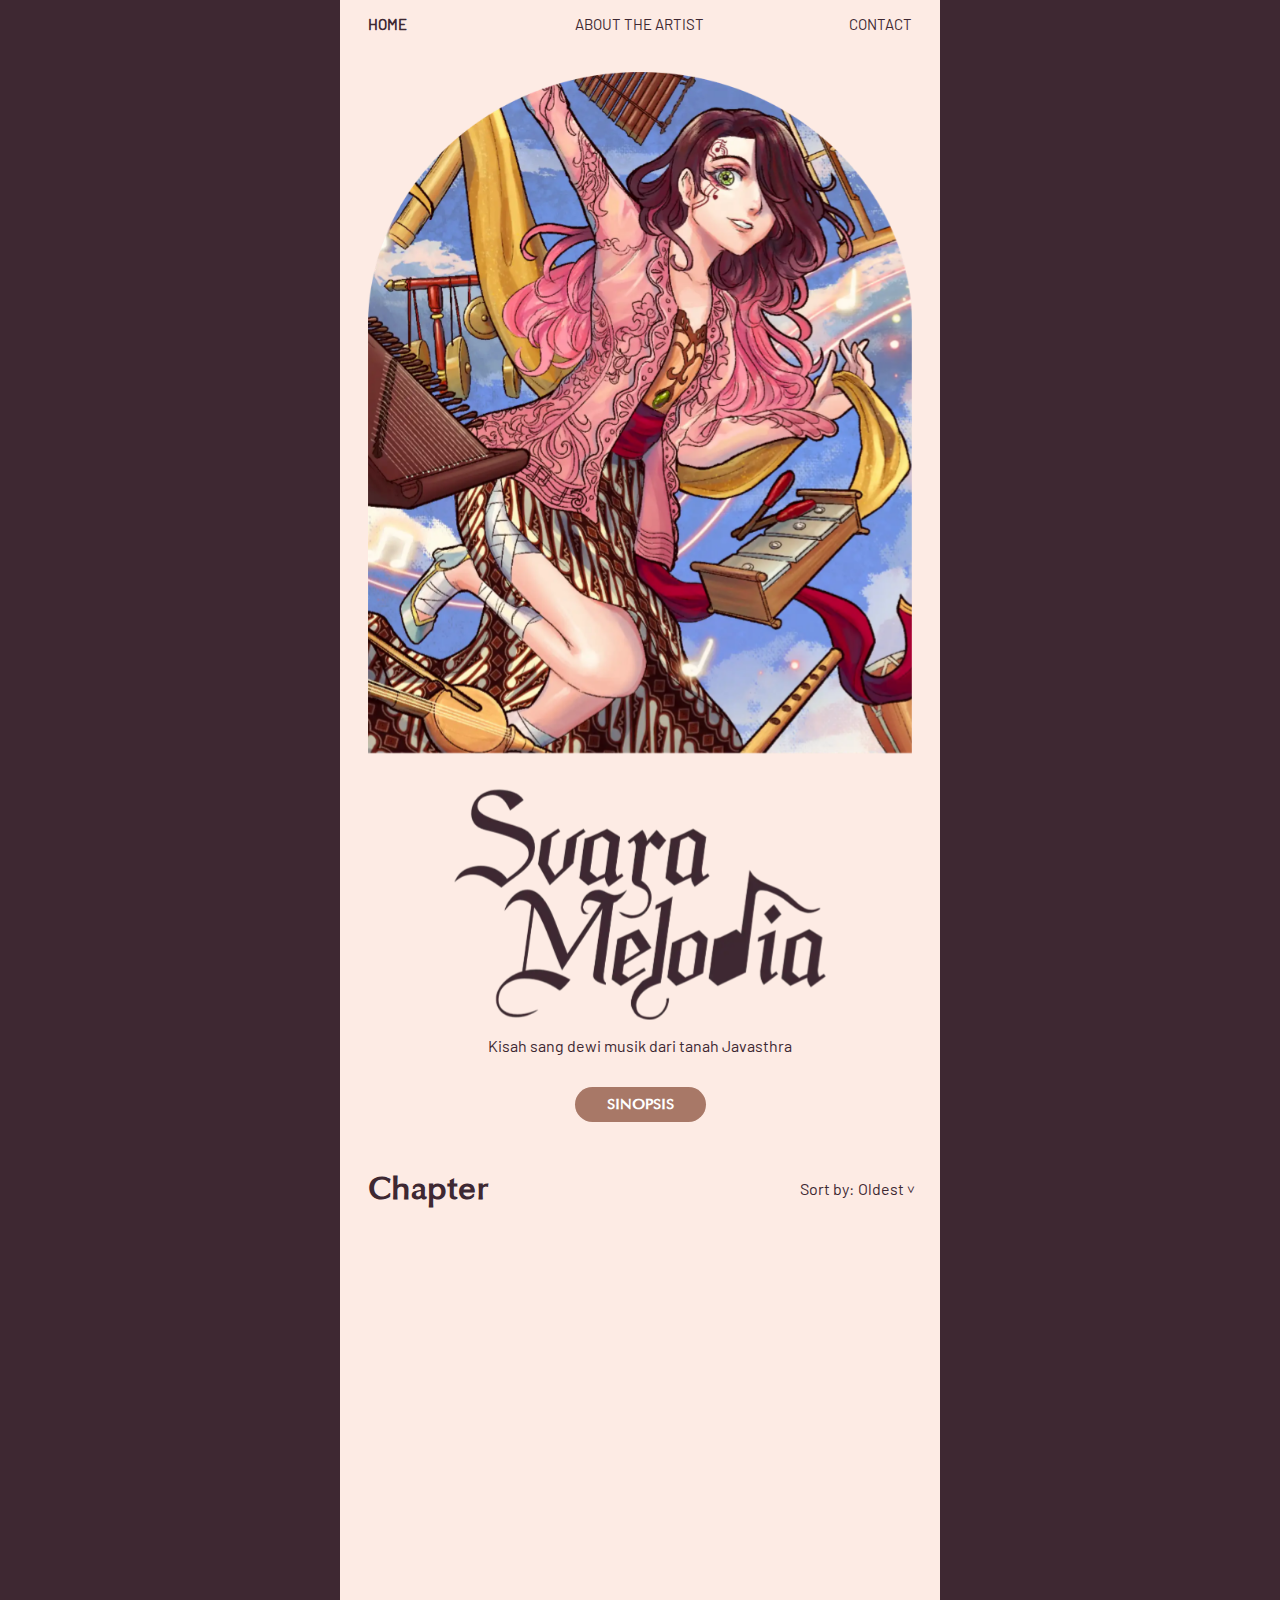
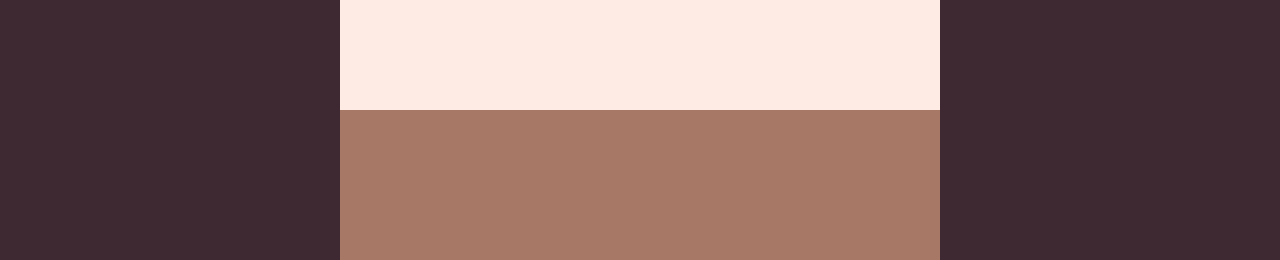
<file: index.html>
<!DOCTYPE html><html><head><meta charSet="utf-8"/><meta http-equiv="x-ua-compatible" content="ie=edge"/><meta name="viewport" content="width=device-width, initial-scale=1, shrink-to-fit=no"/><meta name="generator" content="Gatsby 5.11.0"/><style data-href="./styles.23da5f03704505184de2.css" data-identity="gatsby-global-css">@font-face{font-family:Barlow;src:url(/static/Barlow-Regular-e7eb634d040a6f3840336c988c10b188.ttf)}@font-face{font-family:Optima;src:url(/static/Optima-Medium-0d2173d7e3238d55651934090060d056.ttf)}body{color:#3e2832;font-family:Barlow;font-size:16px;margin:0}a{color:inherit;height:100%;text-decoration:none;width:100%}::-webkit-scrollbar{width:0}::-webkit-scrollbar-thumb{background-color:#3e2832}.pageStyles{background:#3e2832;display:flex;justify-content:center;min-height:100vh;width:100%}.padding{padding:0 28px}.innerContainer{height:100%;max-width:600px;min-height:100vh;position:relative}.headerNavigation,.innerContainer{background:#fdebe4;box-sizing:border-box;top:0;width:100%}.headerNavigation{display:flex;justify-content:center;position:-webkit-sticky;position:sticky;z-index:100}.navigationLink{cursor:pointer;flex:1 1;font-size:15px;height:48px}.full,.navigationLink{align-items:center;display:flex}.full{height:100%;text-transform:uppercase;width:100%}.full.bold{font-weight:600}.full.center{flex:1.5 1;justify-content:center}.full.right{justify-content:right}.full:hover{font-weight:600}.contentContainer{display:flex;flex-direction:column;justify-content:center;margin:24px 0 0;text-align:center}.subtitle{margin-top:16px}.synopsisButton{align-self:center;background-color:#a87867;border-radius:24px;color:#fff;cursor:pointer;font-family:Optima;font-size:15px;font-weight:600;margin:32px 0 16px;padding:8px 32px;text-transform:uppercase;width:-webkit-fit-content;width:-moz-fit-content;width:fit-content}.synopsisButton:hover{background-color:#986857}.synopsisModalContainer{align-items:center;background-color:rgba(0,0,0,.5);display:flex;height:100vh;justify-content:center;position:fixed;width:100vw;z-index:1000}.synopsisModalContent{background:#fdebe4;border-radius:16px;font-size:14px;max-width:90vw;padding:24px;width:360px}.headingContainer{align-items:center;display:flex;margin:32px 0 16px}.heading{flex:1 1;font-family:Optima;font-size:32px;font-weight:600;text-align:left}.expand{font-weight:300;transform:rotate(90deg) translate(1px,-5px) scale(.9)}.chapterItem{margin:10px 0}.footer{border-bottom:150px solid #a87867;height:68px;width:100%}.button{cursor:pointer}.flex{display:flex}.flex.column{flex-direction:column}.ml{margin-left:4px}.mr{margin-right:4px}.headerChapter{align-items:center;background-color:#343933;display:flex;position:-webkit-sticky;position:sticky;top:0;z-index:100}.headerBackIcon{height:24px;width:24px}.headerAudioIcon{height:18px;width:18px}.chapterTitle{color:#fff;flex:1 1;font-size:16px;margin:8px 0}.backButton{padding:10px}.backButton:hover{background-color:rgba(0,0,0,.2)}.audioButton{align-items:center;border-radius:50%;display:flex;height:32px;justify-content:center;margin-right:8px;overflow:visible;width:32px}.audioButton.active{background-color:hsla(0,0%,100%,.2)}.panel{position:relative}.panel.n5s2,.panel.n7s2{height:auto}.interactivePanel{cursor:pointer;left:0;opacity:0;position:absolute!important;top:0;z-index:10}.interactivePanel.active,.interactivePanel:hover{opacity:1}.interactionPopUp{bottom:20px;display:none;height:270px;max-height:54vw;max-width:80vw;position:fixed;right:0;width:400px;z-index:1000}.interactionPopUp.active{display:block}</style><style>.gatsby-image-wrapper{position:relative;overflow:hidden}.gatsby-image-wrapper picture.object-fit-polyfill{position:static!important}.gatsby-image-wrapper img{bottom:0;height:100%;left:0;margin:0;max-width:none;padding:0;position:absolute;right:0;top:0;width:100%;object-fit:cover}.gatsby-image-wrapper [data-main-image]{opacity:0;transform:translateZ(0);transition:opacity .25s linear;will-change:opacity}.gatsby-image-wrapper-constrained{display:inline-block;vertical-align:top}</style><noscript><style>.gatsby-image-wrapper noscript [data-main-image]{opacity:1!important}.gatsby-image-wrapper [data-placeholder-image]{opacity:0!important}</style></noscript><script type="module">const e="undefined"!=typeof HTMLImageElement&&"loading"in HTMLImageElement.prototype;e&&document.body.addEventListener("load",(function(e){const t=e.target;if(void 0===t.dataset.mainImage)return;if(void 0===t.dataset.gatsbyImageSsr)return;let a=null,n=t;for(;null===a&&n;)void 0!==n.parentNode.dataset.gatsbyImageWrapper&&(a=n.parentNode),n=n.parentNode;const o=a.querySelector("[data-placeholder-image]"),r=new Image;r.src=t.currentSrc,r.decode().catch((()=>{})).then((()=>{t.style.opacity=1,o&&(o.style.opacity=0,o.style.transition="opacity 500ms linear")}))}),!0);</script><link rel="icon" href="./favicon-32x32.png?v=bba91f4ffe8881dec17c2210efded811" type="image/png"/><link rel="manifest" href="./manifest.webmanifest" crossorigin="anonymous"/><link rel="apple-touch-icon" sizes="48x48" href="./icons/icon-48x48.png?v=bba91f4ffe8881dec17c2210efded811"/><link rel="apple-touch-icon" sizes="72x72" href="./icons/icon-72x72.png?v=bba91f4ffe8881dec17c2210efded811"/><link rel="apple-touch-icon" sizes="96x96" href="./icons/icon-96x96.png?v=bba91f4ffe8881dec17c2210efded811"/><link rel="apple-touch-icon" sizes="144x144" href="./icons/icon-144x144.png?v=bba91f4ffe8881dec17c2210efded811"/><link rel="apple-touch-icon" sizes="192x192" href="./icons/icon-192x192.png?v=bba91f4ffe8881dec17c2210efded811"/><link rel="apple-touch-icon" sizes="256x256" href="./icons/icon-256x256.png?v=bba91f4ffe8881dec17c2210efded811"/><link rel="apple-touch-icon" sizes="384x384" href="./icons/icon-384x384.png?v=bba91f4ffe8881dec17c2210efded811"/><link rel="apple-touch-icon" sizes="512x512" href="./icons/icon-512x512.png?v=bba91f4ffe8881dec17c2210efded811"/><title data-gatsby-head="true">Home | Svara Melodia</title></head><body><div id="___gatsby"><div style="outline:none" tabindex="-1" id="gatsby-focus-wrapper"><main class="pageStyles"><div class="innerContainer"><nav class="headerNavigation padding"><div class="navigationLink"><a aria-current="page" class="" href="./"><div class="full bold">Home</div></a></div><div class="navigationLink"><a href="./about/"><div class="full center">About the Artist</div></a></div><div class="navigationLink"><a href="./contact/"><div class="full right">Contact</div></a></div></nav><div class="contentContainer padding"><div data-gatsby-image-wrapper="" class="gatsby-image-wrapper gatsby-image-wrapper-constrained"><div style="max-width:2762px;display:block"><img alt="" role="presentation" aria-hidden="true" src="data:image/svg+xml;charset=utf-8,%3Csvg%20height=&#x27;4813&#x27;%20width=&#x27;2762&#x27;%20xmlns=&#x27;http://www.w3.org/2000/svg&#x27;%20version=&#x27;1.1&#x27;%3E%3C/svg%3E" style="max-width:100%;display:block;position:static"/></div><div aria-hidden="true" data-placeholder-image="" style="opacity:1;transition:opacity 500ms linear;background-color:#080808;position:absolute;top:0;left:0;bottom:0;right:0"></div><picture><source type="image/webp" data-srcset="/static/c60a11a97d719d7e7988649b9c6448fb/5200c/Cover.webp 691w,/static/c60a11a97d719d7e7988649b9c6448fb/a7390/Cover.webp 1381w,/static/c60a11a97d719d7e7988649b9c6448fb/095af/Cover.webp 2762w" sizes="(min-width: 2762px) 2762px, 100vw"/><img data-gatsby-image-ssr="" data-main-image="" style="opacity:0" sizes="(min-width: 2762px) 2762px, 100vw" decoding="async" loading="lazy" data-src="./static/c60a11a97d719d7e7988649b9c6448fb/45f9c/Cover.png" data-srcset="/static/c60a11a97d719d7e7988649b9c6448fb/1273a/Cover.png 691w,/static/c60a11a97d719d7e7988649b9c6448fb/3b02d/Cover.png 1381w,/static/c60a11a97d719d7e7988649b9c6448fb/45f9c/Cover.png 2762w" alt="Svara Melodia Cover"/></picture><noscript><picture><source type="image/webp" srcSet="/static/c60a11a97d719d7e7988649b9c6448fb/5200c/Cover.webp 691w,/static/c60a11a97d719d7e7988649b9c6448fb/a7390/Cover.webp 1381w,/static/c60a11a97d719d7e7988649b9c6448fb/095af/Cover.webp 2762w" sizes="(min-width: 2762px) 2762px, 100vw"/><img data-gatsby-image-ssr="" data-main-image="" style="opacity:0" sizes="(min-width: 2762px) 2762px, 100vw" decoding="async" loading="lazy" src="./static/c60a11a97d719d7e7988649b9c6448fb/45f9c/Cover.png" srcSet="/static/c60a11a97d719d7e7988649b9c6448fb/1273a/Cover.png 691w,/static/c60a11a97d719d7e7988649b9c6448fb/3b02d/Cover.png 1381w,/static/c60a11a97d719d7e7988649b9c6448fb/45f9c/Cover.png 2762w" alt="Svara Melodia Cover"/></picture></noscript><script type="module">const t="undefined"!=typeof HTMLImageElement&&"loading"in HTMLImageElement.prototype;if(t){const t=document.querySelectorAll("img[data-main-image]");for(let e of t){e.dataset.src&&(e.setAttribute("src",e.dataset.src),e.removeAttribute("data-src")),e.dataset.srcset&&(e.setAttribute("srcset",e.dataset.srcset),e.removeAttribute("data-srcset"));const t=e.parentNode.querySelectorAll("source[data-srcset]");for(let e of t)e.setAttribute("srcset",e.dataset.srcset),e.removeAttribute("data-srcset");e.complete&&(e.style.opacity=1,e.parentNode.parentNode.querySelector("[data-placeholder-image]").style.opacity=0)}}</script></div><div class="subtitle">Kisah sang dewi musik dari tanah Javasthra</div><div class="synopsisButton">Sinopsis</div><div class="headingContainer"><div class="heading">Chapter</div><div class="flex">Sort by:<!-- --> <div class="button ml flex"> <!-- -->Oldest <div class="expand">&gt;</div></div></div></div><div class="flex column"><div data-gatsby-image-wrapper="" class="gatsby-image-wrapper gatsby-image-wrapper-constrained chapterItem"><div style="max-width:2537px;display:block"><img alt="" role="presentation" aria-hidden="true" src="data:image/svg+xml;charset=utf-8,%3Csvg%20height=&#x27;556&#x27;%20width=&#x27;2537&#x27;%20xmlns=&#x27;http://www.w3.org/2000/svg&#x27;%20version=&#x27;1.1&#x27;%3E%3C/svg%3E" style="max-width:100%;display:block;position:static"/></div><div aria-hidden="true" data-placeholder-image="" style="opacity:1;transition:opacity 500ms linear;background-color:#585858;position:absolute;top:0;left:0;bottom:0;right:0"></div><picture><source type="image/webp" data-srcset="/static/66979adc4754d53dbf236a5fd7831128/bb6b3/Chapter-1.webp 634w,/static/66979adc4754d53dbf236a5fd7831128/9cb98/Chapter-1.webp 1269w,/static/66979adc4754d53dbf236a5fd7831128/47846/Chapter-1.webp 2537w" sizes="(min-width: 2537px) 2537px, 100vw"/><img data-gatsby-image-ssr="" data-main-image="" style="opacity:0" sizes="(min-width: 2537px) 2537px, 100vw" decoding="async" loading="lazy" data-src="./static/66979adc4754d53dbf236a5fd7831128/46a22/Chapter-1.png" data-srcset="/static/66979adc4754d53dbf236a5fd7831128/b95c2/Chapter-1.png 634w,/static/66979adc4754d53dbf236a5fd7831128/d3348/Chapter-1.png 1269w,/static/66979adc4754d53dbf236a5fd7831128/46a22/Chapter-1.png 2537w" alt="Svara Melodia Cover"/></picture><noscript><picture><source type="image/webp" srcSet="/static/66979adc4754d53dbf236a5fd7831128/bb6b3/Chapter-1.webp 634w,/static/66979adc4754d53dbf236a5fd7831128/9cb98/Chapter-1.webp 1269w,/static/66979adc4754d53dbf236a5fd7831128/47846/Chapter-1.webp 2537w" sizes="(min-width: 2537px) 2537px, 100vw"/><img data-gatsby-image-ssr="" data-main-image="" style="opacity:0" sizes="(min-width: 2537px) 2537px, 100vw" decoding="async" loading="lazy" src="./static/66979adc4754d53dbf236a5fd7831128/46a22/Chapter-1.png" srcSet="/static/66979adc4754d53dbf236a5fd7831128/b95c2/Chapter-1.png 634w,/static/66979adc4754d53dbf236a5fd7831128/d3348/Chapter-1.png 1269w,/static/66979adc4754d53dbf236a5fd7831128/46a22/Chapter-1.png 2537w" alt="Svara Melodia Cover"/></picture></noscript><script type="module">const t="undefined"!=typeof HTMLImageElement&&"loading"in HTMLImageElement.prototype;if(t){const t=document.querySelectorAll("img[data-main-image]");for(let e of t){e.dataset.src&&(e.setAttribute("src",e.dataset.src),e.removeAttribute("data-src")),e.dataset.srcset&&(e.setAttribute("srcset",e.dataset.srcset),e.removeAttribute("data-srcset"));const t=e.parentNode.querySelectorAll("source[data-srcset]");for(let e of t)e.setAttribute("srcset",e.dataset.srcset),e.removeAttribute("data-srcset");e.complete&&(e.style.opacity=1,e.parentNode.parentNode.querySelector("[data-placeholder-image]").style.opacity=0)}}</script></div><div data-gatsby-image-wrapper="" class="gatsby-image-wrapper gatsby-image-wrapper-constrained chapterItem"><div style="max-width:2537px;display:block"><img alt="" role="presentation" aria-hidden="true" src="data:image/svg+xml;charset=utf-8,%3Csvg%20height=&#x27;556&#x27;%20width=&#x27;2537&#x27;%20xmlns=&#x27;http://www.w3.org/2000/svg&#x27;%20version=&#x27;1.1&#x27;%3E%3C/svg%3E" style="max-width:100%;display:block;position:static"/></div><div aria-hidden="true" data-placeholder-image="" style="opacity:1;transition:opacity 500ms linear;background-color:#484848;position:absolute;top:0;left:0;bottom:0;right:0"></div><picture><source type="image/webp" data-srcset="/static/1c9f888f4b3821ea73d53fbaa40b3f85/bb6b3/Chapter-2.webp 634w,/static/1c9f888f4b3821ea73d53fbaa40b3f85/9cb98/Chapter-2.webp 1269w,/static/1c9f888f4b3821ea73d53fbaa40b3f85/47846/Chapter-2.webp 2537w" sizes="(min-width: 2537px) 2537px, 100vw"/><img data-gatsby-image-ssr="" data-main-image="" style="opacity:0" sizes="(min-width: 2537px) 2537px, 100vw" decoding="async" loading="lazy" data-src="./static/1c9f888f4b3821ea73d53fbaa40b3f85/46a22/Chapter-2.png" data-srcset="/static/1c9f888f4b3821ea73d53fbaa40b3f85/b95c2/Chapter-2.png 634w,/static/1c9f888f4b3821ea73d53fbaa40b3f85/d3348/Chapter-2.png 1269w,/static/1c9f888f4b3821ea73d53fbaa40b3f85/46a22/Chapter-2.png 2537w" alt="Svara Melodia Cover"/></picture><noscript><picture><source type="image/webp" srcSet="/static/1c9f888f4b3821ea73d53fbaa40b3f85/bb6b3/Chapter-2.webp 634w,/static/1c9f888f4b3821ea73d53fbaa40b3f85/9cb98/Chapter-2.webp 1269w,/static/1c9f888f4b3821ea73d53fbaa40b3f85/47846/Chapter-2.webp 2537w" sizes="(min-width: 2537px) 2537px, 100vw"/><img data-gatsby-image-ssr="" data-main-image="" style="opacity:0" sizes="(min-width: 2537px) 2537px, 100vw" decoding="async" loading="lazy" src="./static/1c9f888f4b3821ea73d53fbaa40b3f85/46a22/Chapter-2.png" srcSet="/static/1c9f888f4b3821ea73d53fbaa40b3f85/b95c2/Chapter-2.png 634w,/static/1c9f888f4b3821ea73d53fbaa40b3f85/d3348/Chapter-2.png 1269w,/static/1c9f888f4b3821ea73d53fbaa40b3f85/46a22/Chapter-2.png 2537w" alt="Svara Melodia Cover"/></picture></noscript><script type="module">const t="undefined"!=typeof HTMLImageElement&&"loading"in HTMLImageElement.prototype;if(t){const t=document.querySelectorAll("img[data-main-image]");for(let e of t){e.dataset.src&&(e.setAttribute("src",e.dataset.src),e.removeAttribute("data-src")),e.dataset.srcset&&(e.setAttribute("srcset",e.dataset.srcset),e.removeAttribute("data-srcset"));const t=e.parentNode.querySelectorAll("source[data-srcset]");for(let e of t)e.setAttribute("srcset",e.dataset.srcset),e.removeAttribute("data-srcset");e.complete&&(e.style.opacity=1,e.parentNode.parentNode.querySelector("[data-placeholder-image]").style.opacity=0)}}</script></div><a href="./chapter-3/"><div data-gatsby-image-wrapper="" class="gatsby-image-wrapper gatsby-image-wrapper-constrained chapterItem button"><div style="max-width:2537px;display:block"><img alt="" role="presentation" aria-hidden="true" src="data:image/svg+xml;charset=utf-8,%3Csvg%20height=&#x27;556&#x27;%20width=&#x27;2537&#x27;%20xmlns=&#x27;http://www.w3.org/2000/svg&#x27;%20version=&#x27;1.1&#x27;%3E%3C/svg%3E" style="max-width:100%;display:block;position:static"/></div><div aria-hidden="true" data-placeholder-image="" style="opacity:1;transition:opacity 500ms linear;background-color:#585858;position:absolute;top:0;left:0;bottom:0;right:0"></div><picture><source type="image/webp" data-srcset="/static/12254401ed647df63bc2f6a3eea19709/bb6b3/Chapter-3.webp 634w,/static/12254401ed647df63bc2f6a3eea19709/9cb98/Chapter-3.webp 1269w,/static/12254401ed647df63bc2f6a3eea19709/47846/Chapter-3.webp 2537w" sizes="(min-width: 2537px) 2537px, 100vw"/><img data-gatsby-image-ssr="" data-main-image="" style="opacity:0" sizes="(min-width: 2537px) 2537px, 100vw" decoding="async" loading="lazy" data-src="./static/12254401ed647df63bc2f6a3eea19709/46a22/Chapter-3.png" data-srcset="/static/12254401ed647df63bc2f6a3eea19709/b95c2/Chapter-3.png 634w,/static/12254401ed647df63bc2f6a3eea19709/d3348/Chapter-3.png 1269w,/static/12254401ed647df63bc2f6a3eea19709/46a22/Chapter-3.png 2537w" alt="Svara Melodia Cover"/></picture><noscript><picture><source type="image/webp" srcSet="/static/12254401ed647df63bc2f6a3eea19709/bb6b3/Chapter-3.webp 634w,/static/12254401ed647df63bc2f6a3eea19709/9cb98/Chapter-3.webp 1269w,/static/12254401ed647df63bc2f6a3eea19709/47846/Chapter-3.webp 2537w" sizes="(min-width: 2537px) 2537px, 100vw"/><img data-gatsby-image-ssr="" data-main-image="" style="opacity:0" sizes="(min-width: 2537px) 2537px, 100vw" decoding="async" loading="lazy" src="./static/12254401ed647df63bc2f6a3eea19709/46a22/Chapter-3.png" srcSet="/static/12254401ed647df63bc2f6a3eea19709/b95c2/Chapter-3.png 634w,/static/12254401ed647df63bc2f6a3eea19709/d3348/Chapter-3.png 1269w,/static/12254401ed647df63bc2f6a3eea19709/46a22/Chapter-3.png 2537w" alt="Svara Melodia Cover"/></picture></noscript><script type="module">const t="undefined"!=typeof HTMLImageElement&&"loading"in HTMLImageElement.prototype;if(t){const t=document.querySelectorAll("img[data-main-image]");for(let e of t){e.dataset.src&&(e.setAttribute("src",e.dataset.src),e.removeAttribute("data-src")),e.dataset.srcset&&(e.setAttribute("srcset",e.dataset.srcset),e.removeAttribute("data-srcset"));const t=e.parentNode.querySelectorAll("source[data-srcset]");for(let e of t)e.setAttribute("srcset",e.dataset.srcset),e.removeAttribute("data-srcset");e.complete&&(e.style.opacity=1,e.parentNode.parentNode.querySelector("[data-placeholder-image]").style.opacity=0)}}</script></div></a></div></div><div class="footer"></div></div></main></div><div id="gatsby-announcer" style="position:absolute;top:0;width:1px;height:1px;padding:0;overflow:hidden;clip:rect(0, 0, 0, 0);white-space:nowrap;border:0" aria-live="assertive" aria-atomic="true"></div></div><script id="gatsby-script-loader">/*<![CDATA[*/window.pagePath="/";/*]]>*/</script><!-- slice-start id="_gatsby-scripts-1" -->
          <script
            id="gatsby-chunk-mapping"
          >
            window.___chunkMapping="{\"app\":[\"/app-29e880766ae683730b30.js\"],\"component---src-pages-404-js\":[\"/component---src-pages-404-js-1f03887fbee7c862a452.js\"],\"component---src-pages-about-js\":[\"/component---src-pages-about-js-e95abfde1303fc374470.js\"],\"component---src-pages-chapter-3-js\":[\"/component---src-pages-chapter-3-js-0701deda8c8943e29e36.js\"],\"component---src-pages-contact-js\":[\"/component---src-pages-contact-js-96404e3648898d06f264.js\"],\"component---src-pages-index-js\":[\"/component---src-pages-index-js-2e07a4df758a78ae449e.js\"]}";
          </script>
        <script>window.___webpackCompilationHash="3cc550370e0cf54fe984";</script><script src="./webpack-runtime-4959a3436196a54e1f81.js" async></script><script src="./framework-cc204b9f1bca86f43d8d.js" async></script><script src="./app-29e880766ae683730b30.js" async></script><!-- slice-end id="_gatsby-scripts-1" --></body></html>
</file>
